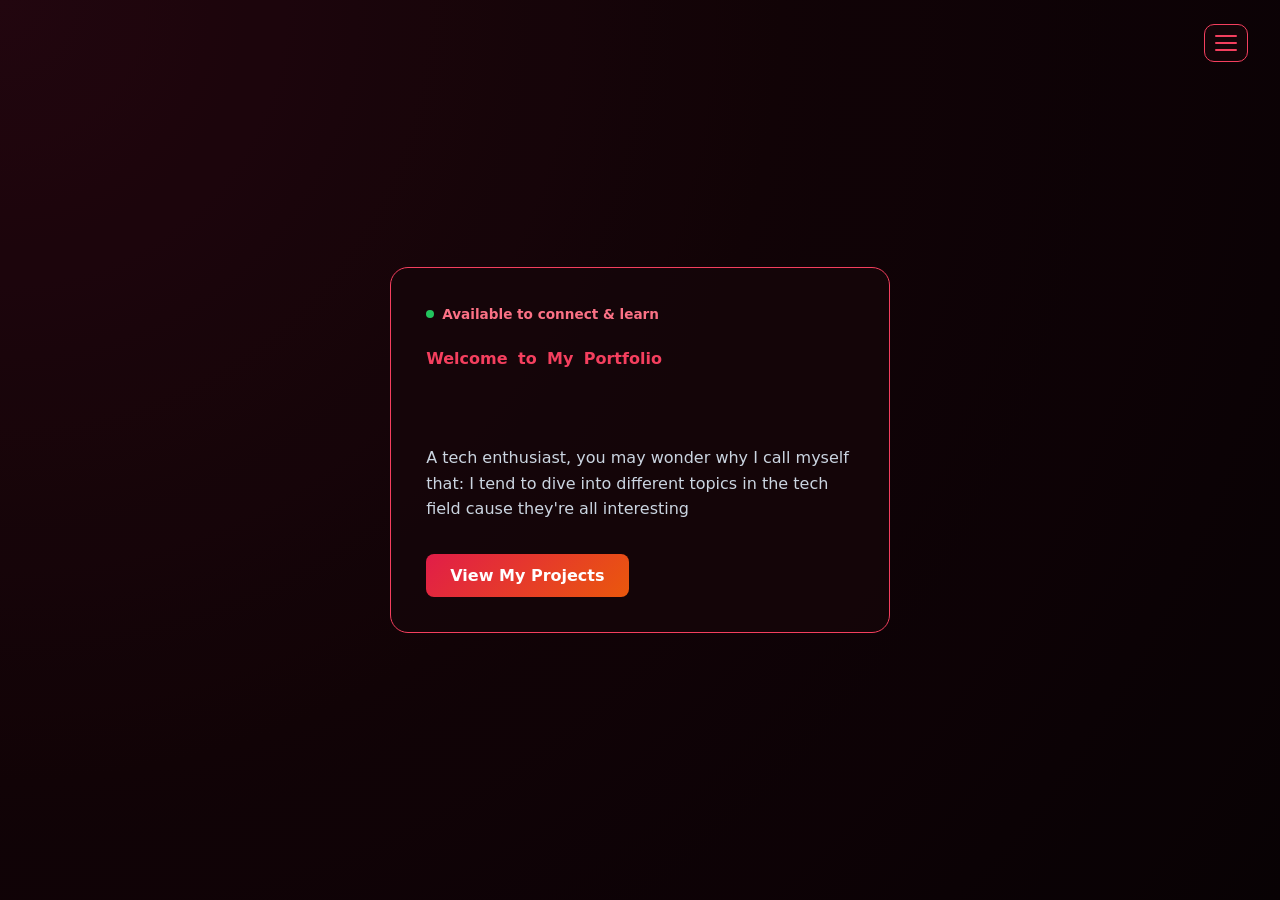
<file: index.html>
<!DOCTYPE html>
<html lang="en">
    <head>
        <meta charset="UTF-8">
        <meta name="viewport" content="width=device-width, initial-scale=1.0">
        <link rel="stylesheet" href="style.css">
    </head>
    <body>

        <video class="bg-video" autoplay loop muted playsinline>
            <source src="background.mp4" type="video/mp4">
        </video>
        <div class="video-overlay"></div>

        <nav class="navbar">
            <div class="menu-container">
                <button class="menu-btn" id="menu-btn" aria-label="Menu">
                    <span></span>
                    <span></span>
                    <span></span>
                </button>
                <div class="dropdown" id="dropdown">
                    <a href="index.html">Home</a>
                    <a href="about.html">About</a>
                    <a href="contact.html">Contact</a>
                </div>
            </div>
        </nav>

        <main class="card">
            <div class="status-badge">
                <span class="pulsing-dot"></span> Available to connect & learn
            </div>
        
            <p><b>
                <span class="w" style="--d:1">Welcome</span>
                <span class="w" style="--d:2">to</span>
                <span class="w" style="--d:3">My</span>
                <span class="w" style="--d:4">Portfolio</span>
            </b></p>
            
            <h1>
                <span class="w" style="--d:5">Hi</span>
                <span class="w" style="--d:6">I'm</span>
                <span class="w" style="--d:7">Osman</span>
                <span class="w" style="--d:8">Shabir</span>
            </h1>

            <p>A tech enthusiast, you may wonder why I call myself that: I tend to dive into different topics in the tech field cause they're all interesting</p> 
        
    
            <a href="projects.html" class="btn-primary">View My Projects</a>
        </main>

        <script src="script.js"></script>
    </body>
</html>
</file>
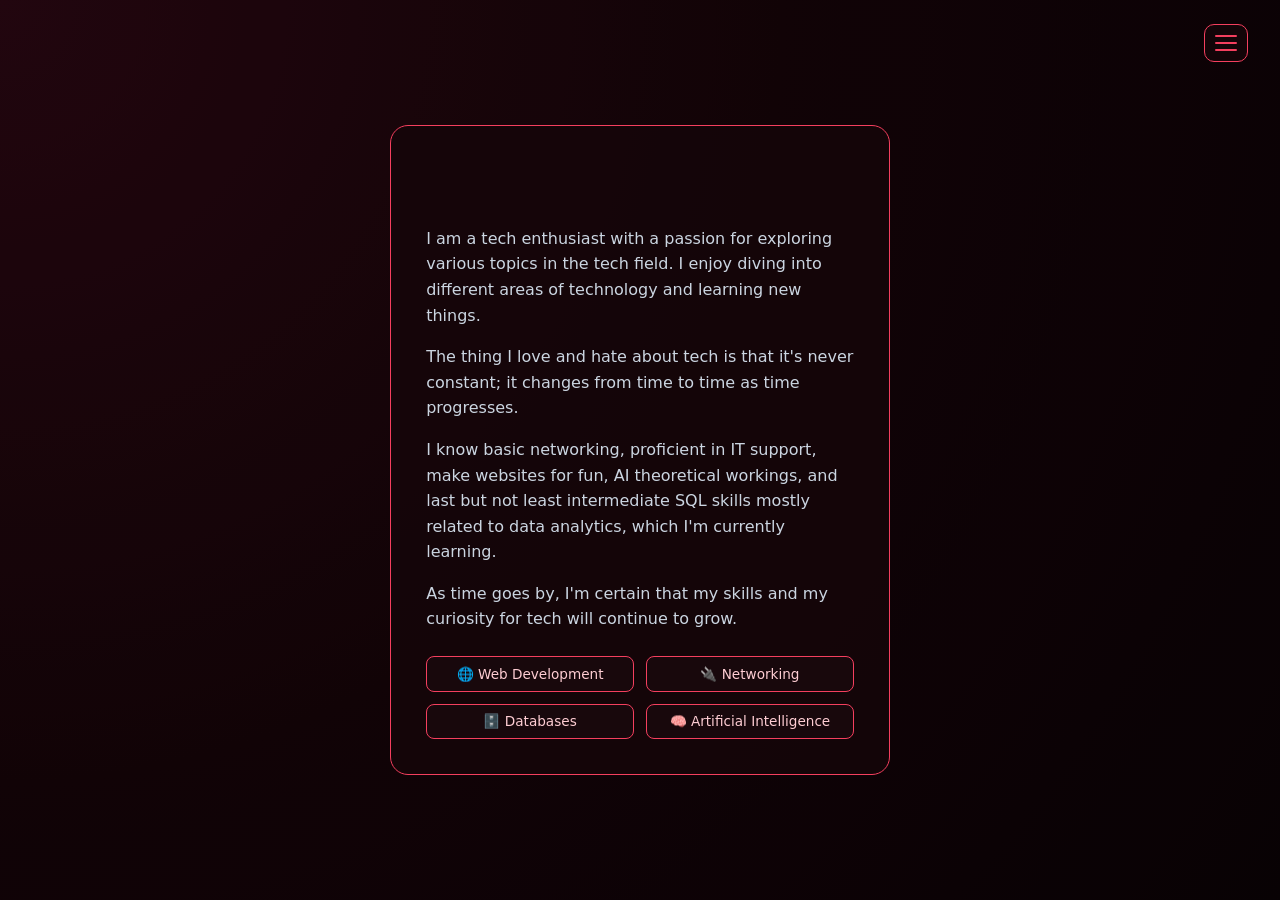
<file: about.html>
<!DOCTYPE html>
<html lang="en">
<head>
    <meta charset="UTF-8">
    <meta name="viewport" content="width=device-width, initial-scale=1.0">
    <title>About Me | Osman's Portfolio</title>
    <link rel="stylesheet" href="style.css">
</head>
<body> 
    <video class="bg-video" autoplay loop muted playsinline>
    <source src="background.mp4" type="video/mp4">
</video>
<div class="video-overlay"></div>

<nav class="navbar">
    <div class="menu-container">
        <button class="menu-btn" id="menu-btn" aria-label="Menu">
            <span></span>
            <span></span>
            <span></span>
        </button>

        <div class="dropdown" id="dropdown">
            <a href="index.html">Home</a>
            <a href="about.html">About</a>
            <a href="contact.html">Contact</a>
        </div>
    </div>
</nav>

    <main class="card">
        <h1>
            <span class="w" style="--d:1">About</span>
            <span class="w" style="--d:2">Me</span>
        </h1>

        <p>I am a tech enthusiast with a passion for exploring various topics in the tech field. 
            I enjoy diving into different areas of technology and learning new things.
</p>
        <p>
            The thing I love and hate about tech is that it's never constant; it changes from time to time as time progresses.
    </p> 
    <p>
        I know basic networking, proficient in IT support, make websites for fun, AI theoretical workings, 
            and last but not least intermediate SQL skills mostly related to data analytics, which I'm currently learning.</p>
        </p>
        <p>As time goes by, I'm certain that my skills and my curiosity for tech will continue to grow.</p>

        <div class="tech-tags">
            <span class="tag">🌐 Web Development</span>

            <span class="tag">🔌 Networking</span>

            <span class="tag">🗄️ Databases</span>

            <span class="tag">🧠 Artificial Intelligence</span>
        </div>
    </main>

    <script src="script.js"></script>
</body>
</html>
</file>
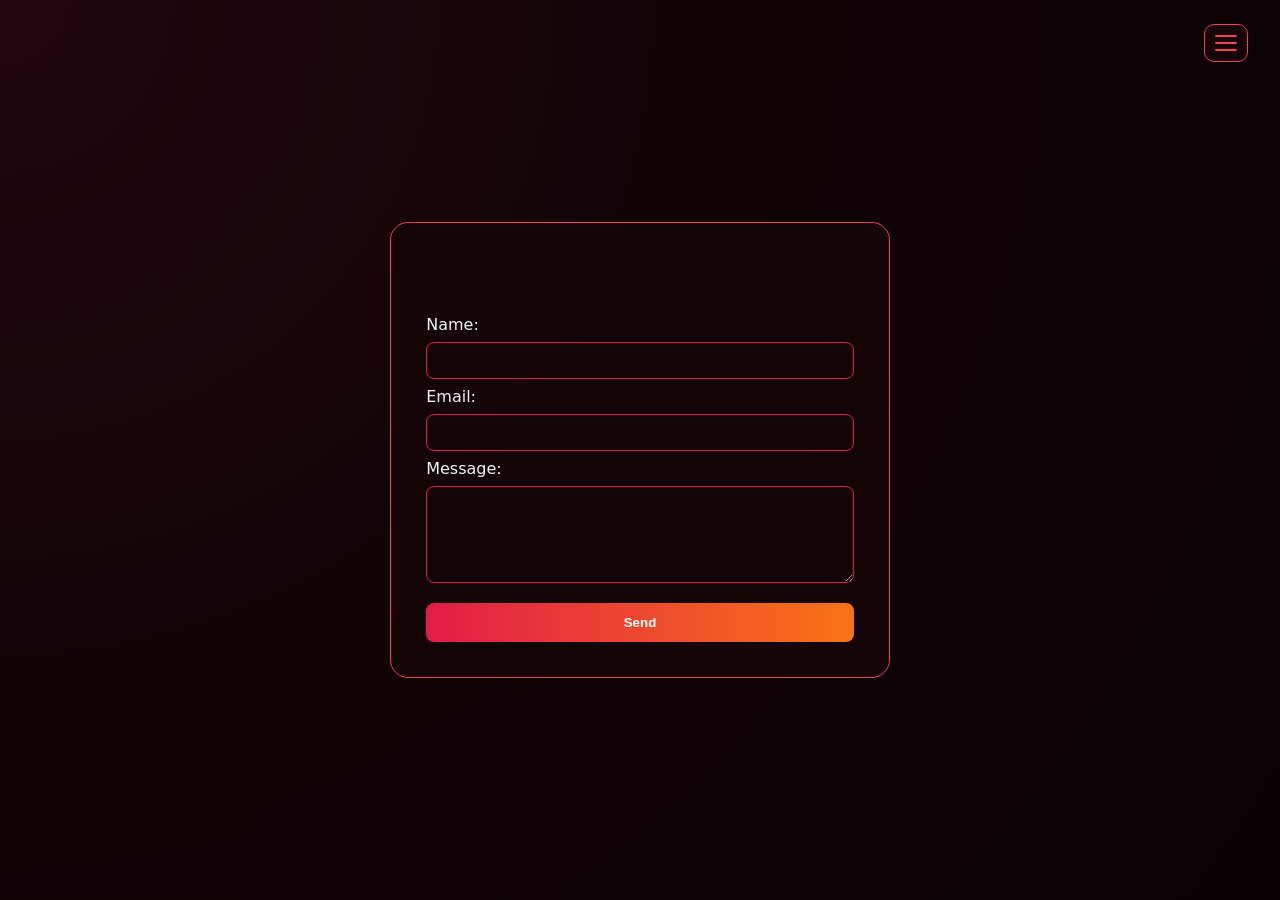
<file: contact.html>
<!DOCTYPE html>
<html lang="en">
<head>
    <meta charset="UTF-8">
    <meta name="viewport" content="width=device-width, initial-scale=1.0">
    <title>Contact</title>
    <link rel="stylesheet" href="style.css">
</head>
<body>

    <video class="bg-video" autoplay loop muted playsinline>
        <source src="background.mp4" type="video/mp4">
    </video>
    <div class="video-overlay"></div>

    <nav class="navbar">
        <div class="menu-container">
            <button class="menu-btn" id="menu-btn" type="button" aria-label="Menu">
                <span></span>
                <span></span>
                <span></span>
            </button>
            <div class="dropdown" id="dropdown">
                <a href="index.html">Home</a>
                <a href="about.html">About</a>
                <a href="contact.html">Contact</a>
            </div>
        </div>
    </nav>
    <main class="card">
        <h1>
            <span class="w" style="--d:1">Contact</span>
        </h1>

        <form class="contact-form" action="http://127.0.0.1:5000/contact" method="post">
            <label for="name">Name:</label>
            <input type="text" id="name" name="name" required>

            <label for="email">Email:</label>
            <input type="email" id="email" name="email" required>

            <label for="message">Message:</label>
            <textarea id="message" name="message" rows="5" required></textarea>

            <button type="submit">Send</button>
        </form>
    </main>

    <script src="script.js"></script>
</body>
</html>
</file>
<file: style.css>
*, *::before, *::after {
    box-sizing: border-box;
}

body {
    background: radial-gradient(circle at top left, #2a0812, #140407, #080204);
    color: #f1f5f9;
    font-family: system-ui, sans-serif;
    display: flex;
    justify-content: center;
    align-items: center;
    min-height: 100vh;
    padding: 2rem 1rem;
    margin: 0;
}

.menu-container {
    position: fixed;
    top: 1.5rem;
    right: 2rem;
    z-index: 100;
}

.menu-btn {
    background: rgba(22, 6, 10, 0.85);
    border: 1px solid #f43f5e;
    border-radius: 10px;
    padding: 10px;
    cursor: pointer;
    display: flex;
    flex-direction: column;
    gap: 5px;
}

.menu-btn span {
    display: block;
    width: 22px;
    height: 2px;
    background: #f43f5e;
    border-radius: 2px;
    transition: 0.3s;
}

.dropdown {
    display: none;
    position: absolute;
    top: 3.2rem;
    right: 0;
    background: rgba(22, 6, 10, 0.95);
    border: 1px solid #f43f5e;
    border-radius: 12px;
    padding: 0.8rem;
    flex-direction: column;
    gap: 0.6rem;
    min-width: 130px;
    box-shadow: 0 10px 25px rgba(0, 0, 0, 0.8);
}

.dropdown.open {
    display: flex;
}

.dropdown a {
    color: #e1d7cb;
    text-decoration: none;
    font-size: 0.95rem;
    padding: 0.4rem 0.6rem;
    border-radius: 6px;
    transition: 0.2s ease;
}

.dropdown a:hover {
    color: #f4963f;
    background: rgba(244, 63, 94, 0.15);
}

.card {
    background: rgba(22, 6, 10, 0.85);
    border: 1px solid #f43f5e;
    border-radius: 18px;
    padding: 2.2rem;
    max-width: 500px;
    width: 100%;
}

.status-badge {
    display: inline-flex;
    align-items: center;
    gap: 0.5rem;
    color: #fb7185;
    font-size: 0.85rem;
    font-weight: bold;
    margin-bottom: 0.5rem;
}

.pulsing-dot {
    width: 8px;
    height: 8px;
    background-color: #22c55e;
    border-radius: 50%;
    box-shadow: 0 0 0 0 rgba(34, 197, 94, 0.7);
    animation: pulse 1.8s infinite;
}

@keyframes pulse {
    0% { box-shadow: 0 0 0 0 rgba(34, 197, 94, 0.7); }
    70% { box-shadow: 0 0 0 8px rgba(34, 197, 94, 0); }
    100% { box-shadow: 0 0 0 0 rgba(34, 197, 94, 0); }
}

.card p b {
    color: #f43f5e;
}

p {
    color: #cbd5e1;
    line-height: 1.6;
}

h1 {
    font-size: 2.2rem;
    margin: 0.5rem 0;
    background: linear-gradient(135deg, #a05c67, #fb7185, #f59e0b);
    -webkit-background-clip: text;
    background-clip: text;
    -webkit-text-fill-color: transparent;
}

.tag {
    background: #18080c;
    border: 1px solid #f43f5e;
    color: #fecdd3;
    padding: 0.55rem 0.85rem;
    border-radius: 8px;
    text-align: center;
    font-size: 0.85rem;
    transition: transform 0.2s ease, border-color 0.2s ease;
}

.tag:hover {
    transform: translateY(-2px);
    border-color: #fb7185;
}

.btn-primary {
    display: inline-block;
    background: linear-gradient(135deg, #e11d48, #ea580c);
    color: #fff;
    text-decoration: none;
    padding: 0.75rem 1.5rem;
    border-radius: 8px;
    font-weight: bold;
    margin-top: 1rem;
    transition: transform 0.2s ease, box-shadow 0.2s ease;
}

.btn-primary:hover {
    transform: translateY(-2px);
    box-shadow: 0 4px 15px rgba(225, 29, 72, 0.4);
}

.w {
    display: inline-block;
    opacity: 0;
    transform: translateY(6px);
    animation: showWord 0.4s ease forwards;
    animation-delay: calc(var(--d) * 0.16s);
    margin-right: 0.3rem;
}

@keyframes showWord {
    to {
        opacity: 1;
        transform: translateY(0);
    }
}

.bg-video {
    position: fixed;
    top: 0;
    left: 0;
    width: 100vw;
    height: 100vh;
    object-fit: cover;
    z-index: -2;
    pointer-events: none;
}

.video-overlay {
    position: fixed;
    top: 0;
    left: 0;
    width: 100vw;
    height: 100vh;
    background: rgba(8, 2, 4, 0.25);
    z-index: -1;
    pointer-events: none;
}

.tech-tags {
    display: grid;
    grid-template-columns: repeat(2, 1fr);
    gap: 12px;
    margin-top: 24px;
}

.contact-form {
    display: flex;
    flex-direction: column;
    gap: 8px;
}

.contact-form input,
.contact-form textarea {
    padding: 10px;
    border: 1px solid #e11d48;
    border-radius: 8px;
    background: transparent;
    color: white;
    font-family: inherit;
}

.contact-form button {
    margin-top: 12px;
    padding: 12px;
    border: none;
    border-radius: 8px;
    background: linear-gradient(90deg, #e11d48, #f97316);
    color: white;
    font-weight: bold;
    cursor: pointer;
}

@media (max-width: 480px) {
    body {
        padding: 1rem 0.75rem;
    }

    .card {
        padding: 1.5rem;
    }

    h1 {
        font-size: 1.75rem;
    }

    .menu-container {
        right: 1rem;
        top: 1rem;
    }
}
</file>
